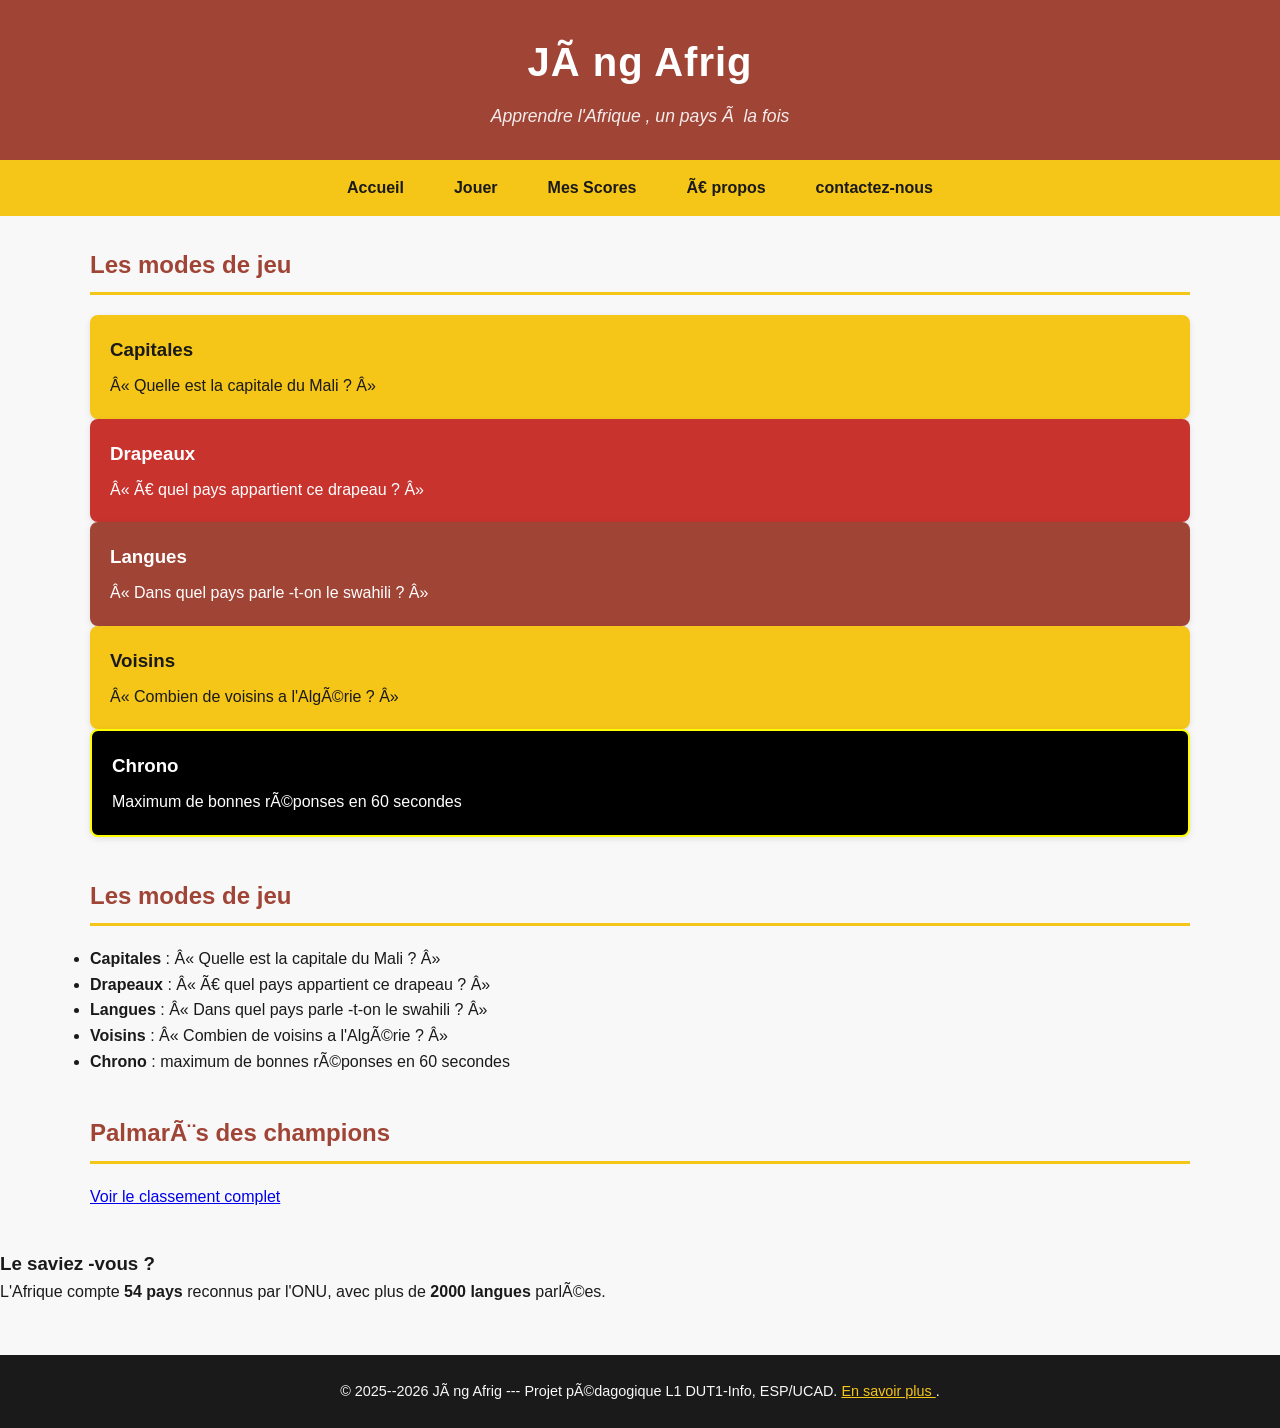
<file: index.html>
<!DOCTYPE html>
<html lang="fr">
<head>
<meta charset="UTF -8">
<title >Jàng Afrig </title >
<link rel="stylesheet" href="style.css">
<link rel="preconnect" href="https://fonts.googleapis.com">
<link rel="preconnect" href="https://fonts.gstatic.com" crossorigin >
<link
href="https://fonts.googleapis.com/css2?family=Poppins:wght@400;600&family=Montserrat:wght@600;700&display=swap"
rel="stylesheet">
</head>
<body>
<header >
<h1>Jàng Afrig </h1>
<p>Apprendre l'Afrique , un pays à la fois </p>
</header >
<nav>
<a href="index.html">Accueil </a> 
<a href="quiz.html">Jouer </a> 
<a href="scores.html">Mes Scores </a> 
<a href="apropos.html">À propos </a> 
<a href="contact.html">contactez-nous</a>
</nav>
<main>
<section >
<h2>Les modes de jeu </h2>
<div class="modes-grille">
<div class="carte-mode carte-jaune">
<h3>Capitales </h3>
<p>« Quelle est la capitale du Mali ? »</p>
</div>
<div class="carte-mode carte-rouge">
<h3>Drapeaux </h3>
<p>« À quel pays appartient ce drapeau ? »</p>
</div>
<div class="carte-mode carte-vert">
<h3>Langues </h3>
<p>« Dans quel pays parle -t-on le swahili ? »</p>
</div>
<div class="carte-mode carte-jaune">
<h3>Voisins </h3>
<p>« Combien de voisins a l'Algérie ? »</p>
</div>
<div class="carte-mode carte-rouge carte-noire">
<h3>Chrono </h3>
<p>Maximum de bonnes réponses en 60 secondes </p>
</div>
</div>
</section >
<section >
<h2>Les modes de jeu </h2>
<ul>
<li><strong >Capitales </strong > : « Quelle est la capitale
du Mali ? »</li>
<li><strong >Drapeaux </strong > : « À quel pays appartient
ce drapeau ? »</li>
<li><strong >Langues </strong > : « Dans quel pays
parle -t-on le swahili ? »</li>
<li><strong >Voisins </strong > : « Combien de voisins a
l'Algérie ? »</li>
<li><strong >Chrono </strong > : maximum de bonnes réponses
en 60 secondes </li>
</ul>
</section >
<section >
<h2>Palmarès des champions </h2>
<p><a href="scores.html">Voir le classement complet </a></p>
</section >
</main>
<aside >
<h3>Le saviez -vous ?</h3>
<p>
L'Afrique compte <strong >54 pays </strong > reconnus par l'ONU,
avec plus de <strong >2000 langues </strong > parlées.
</p>
</aside >
<footer >
<p>
&copy; 2025--2026 Jàng Afrig --- Projet pédagogique L1
DUT1-Info, ESP/UCAD.
<a href="apropos.html">En savoir plus </a>.
</p>
</footer >
</body>
</html>
</file>
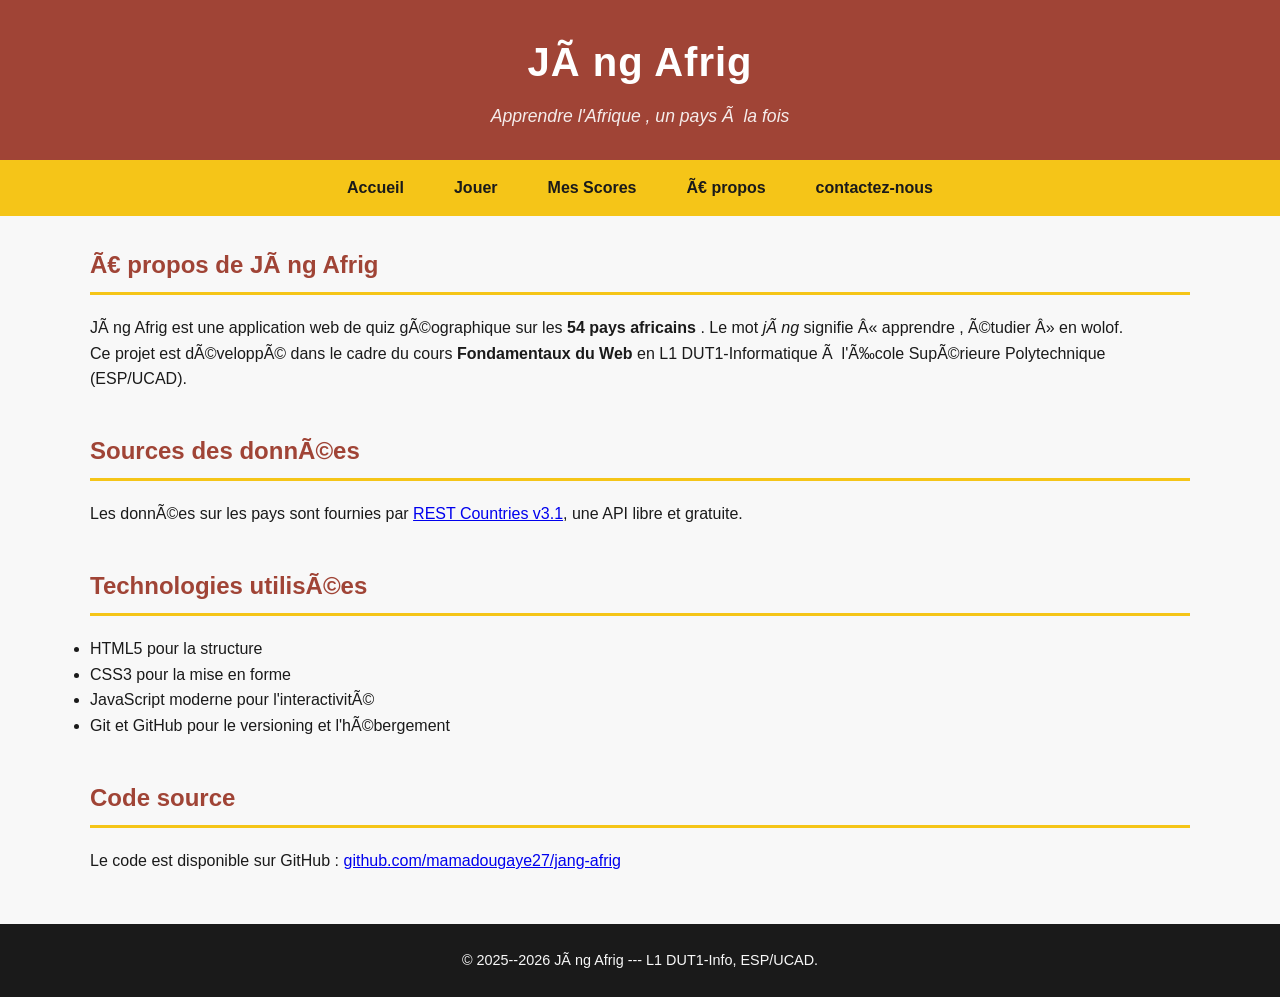
<file: apropos.html>
<!DOCTYPE html>
<html lang="fr">
<head>
<meta charset="UTF -8">
<title >Jàng Afrig </title >
<link rel="stylesheet" href="style.css">
<link rel="preconnect" href="https://fonts.googleapis.com">
<link rel="preconnect" href="https://fonts.gstatic.com" crossorigin >
<link
href="https://fonts.googleapis.com/css2?family=Poppins:wght@400;600&family=Montserrat:wght@600;700&display=swap"
rel="stylesheet">
</head>
<body>
<header >
<h1>Jàng Afrig </h1>
<p>Apprendre l'Afrique , un pays à la fois </p>
</header >
<nav>
<a href="index.html">Accueil </a> 
<a href="quiz.html">Jouer </a> 
<a href="scores.html">Mes Scores </a> 
<a href="apropos.html">À propos </a> 
<a href="contact.html">contactez-nous</a>
</nav>
<main>
<section >
<h2>À propos de Jàng Afrig </h2>
<p>
Jàng Afrig est une application web de quiz géographique sur
les
<strong >54 pays africains </strong >. Le mot <em>jàng</em>
signifie
« apprendre , étudier » en wolof.
</p>
<p>
Ce projet est développé dans le cadre du cours
<strong >Fondamentaux du Web </strong > en L1 DUT1-Informatique
à l'École Supérieure Polytechnique (ESP/UCAD).
</p>
</section >
<section >
<h2>Sources des données</h2>
<p>
Les données sur les pays sont fournies par
<a href="https://restcountries.com">REST Countries v3.1</a>,
une API libre et gratuite.
</p>
</section >
<section >
<h2>Technologies utilisées</h2>
<ul>
<li>HTML5 pour la structure </li>
<li>CSS3 pour la mise en forme </li>
<li>JavaScript moderne pour l'interactivité</li>
<li>Git et GitHub pour le versioning et l'hébergement </li>
</ul>
</section >
<section >
<h2>Code source </h2>
<p>
Le code est disponible sur GitHub :
<a href="https://github.com/mamadougaye27/jang-afrig.git">
github.com/mamadougaye27/jang-afrig
</a>
</p>
</section >
</main>
<footer >
<p>&copy; 2025--2026 Jàng Afrig --- L1 DUT1-Info,
ESP/UCAD.</p>
</footer >
</body>
</html>
</file>
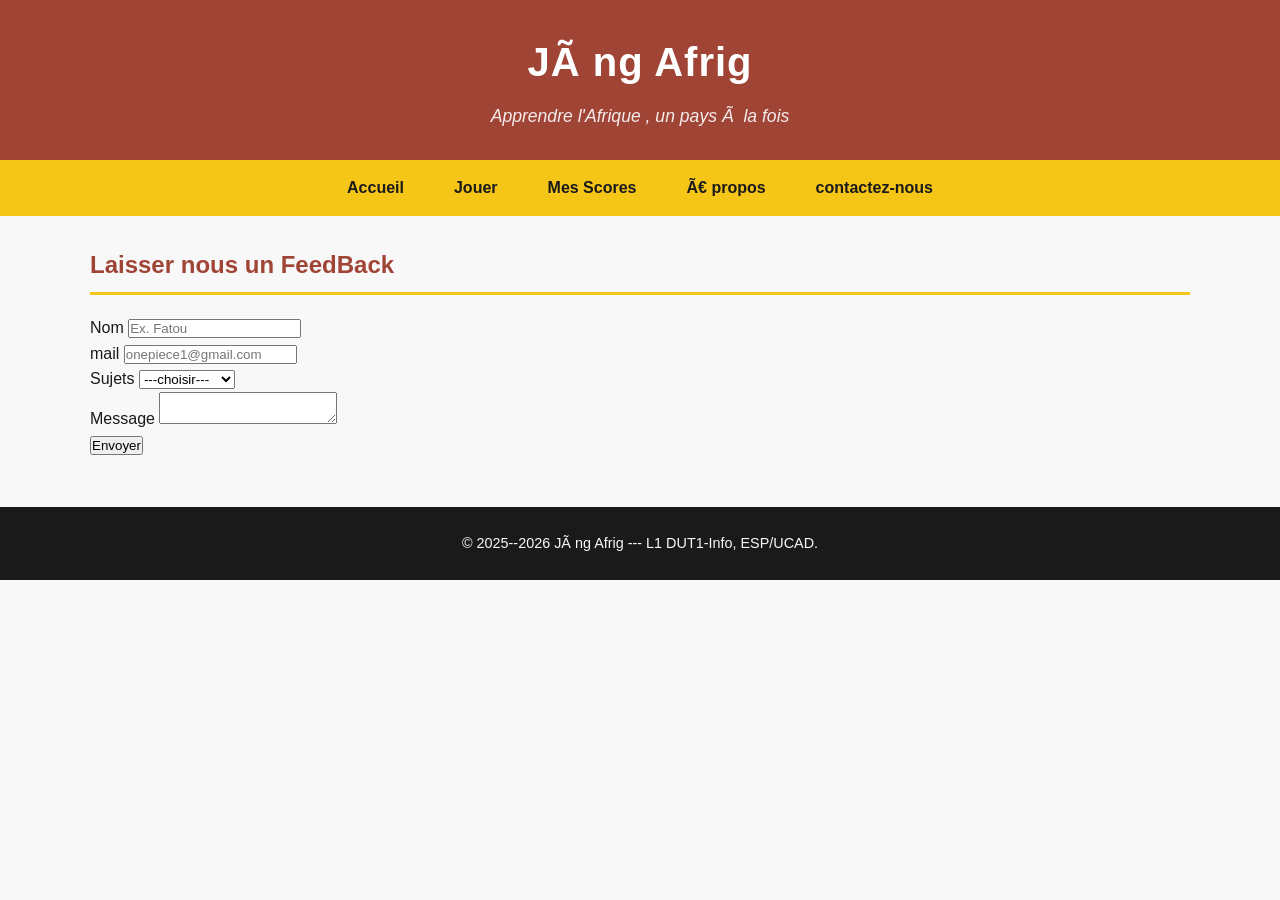
<file: contact.html>
<!DOCTYPE html>
<html lang="fr">
<head>
<meta charset="UTF -8">
<title >Jàng Afrig </title >
<link rel="stylesheet" href="style.css">
<link rel="preconnect" href="https://fonts.googleapis.com">
<link rel="preconnect" href="https://fonts.gstatic.com" crossorigin >
<link
href="https://fonts.googleapis.com/css2?family=Poppins:wght@400;600&family=Montserrat:wght@600;700&display=swap"
rel="stylesheet">
</head>
<body>
<header >
<h1>Jàng Afrig </h1>
<p>Apprendre l'Afrique , un pays à la fois </p>
</header >
<nav>
<a href="index.html">Accueil </a> 
<a href="quiz.html">Jouer </a> 
<a href="scores.html">Mes Scores </a> 
<a href="apropos.html">À propos </a> 
<a href="contact.html">contactez-nous</a>
</nav>
<main>
<section>
    <h2>Laisser nous un FeedBack</h2>
    <form>
        <p>
            <label for="pseudo" >Nom</label>
            <input type="text" id="pseudo" name="pseudo"
                placeholder="Ex. Fatou" required >
        </p>
        <p>
            <label for="email" >mail</label>
            <input type="email" id="email" placeholder="onepiece1@gmail.com" required>
        </p>
        <p>
            <label for="mode">Sujets</label>
            <select name="mode" id="mode" required>
                <option value="">---choisir---</option>
                <option value="Bugs">Bugs</option>
                <option value="suggestion">Suggestions</option>
                <option value="Questions">Questions</option>
            </select>
        </p>
        <p>
            <label for="txt" >Message </label>
            <textarea name="textarea" id="txt" required></textarea>
        </p>
        <p>
            <button type="submit">Envoyer</button>
        </p>
    </form>
</section>
</main>
<footer >
<p>&copy; 2025--2026 Jàng Afrig --- L1 DUT1-Info,
ESP/UCAD.</p>
</footer >
</body>
</html>
</file>
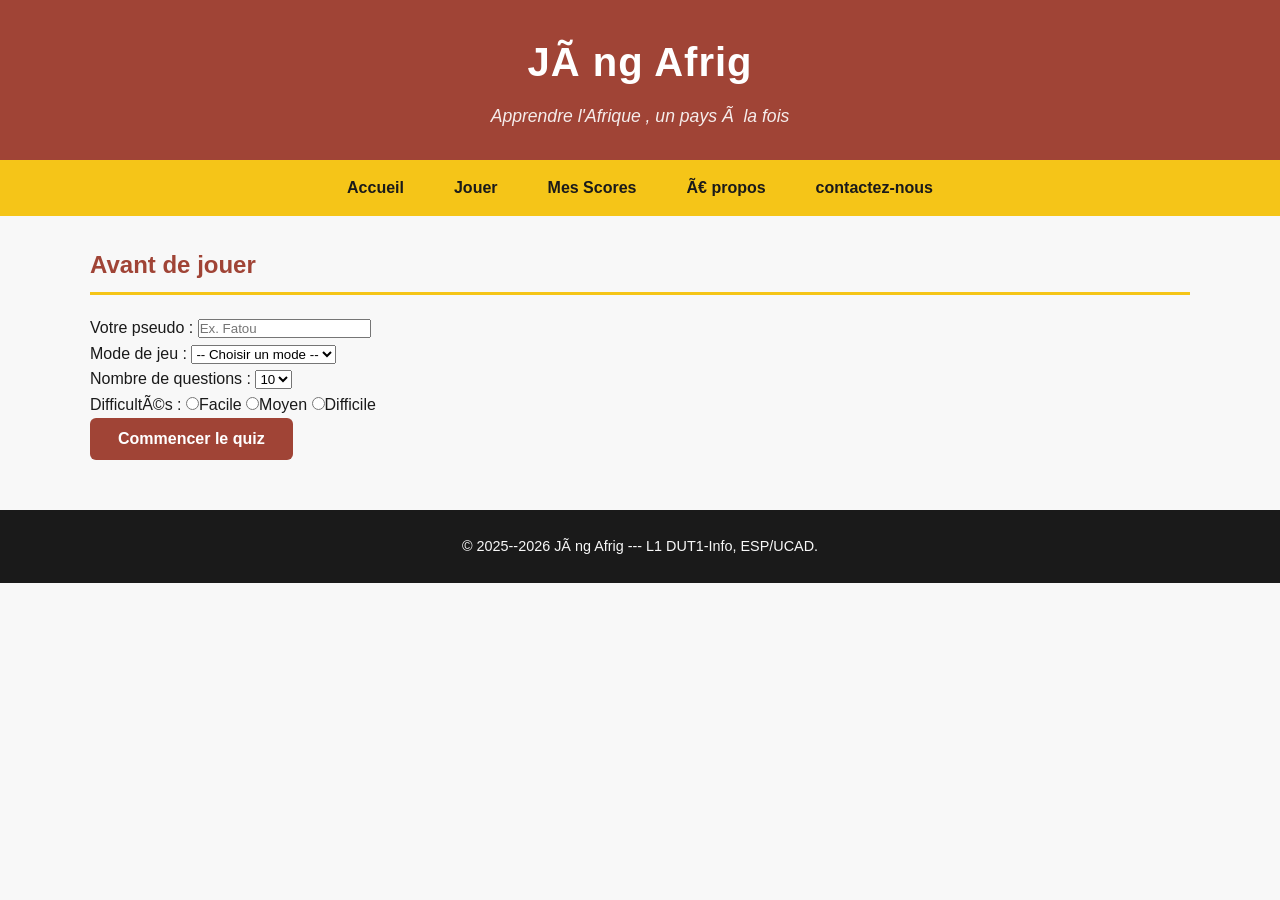
<file: quiz.html>
<!DOCTYPE html>
<html lang="fr">
<head>
<meta charset="UTF -8">
<title >Jàng Afrig </title >
<link rel="stylesheet" href="style.css">
<link rel="preconnect" href="https://fonts.googleapis.com">
<link rel="preconnect" href="https://fonts.gstatic.com" crossorigin >
<link
href="https://fonts.googleapis.com/css2?family=Poppins:wght@400;600&family=Montserrat:wght@600;700&display=swap"
rel="stylesheet">
</head>
<body>
<header >
<h1>Jàng Afrig </h1>
<p>Apprendre l'Afrique , un pays à la fois </p>
</header >
<nav>
<a href="index.html">Accueil </a> 
<a href="quiz.html">Jouer </a> 
<a href="scores.html">Mes Scores </a> 
<a href="apropos.html">À propos </a> 
<a href="contact.html">contactez-nous</a>
</nav>
<main>
<section >
<h2>Avant de jouer </h2>
<form>
<p>
<label for="pseudo">Votre pseudo :</label >
<input type="text" id="pseudo" name="pseudo"
placeholder="Ex. Fatou" required >

</p>
<p>
<label for="mode">Mode de jeu :</label >
<select id="mode" name="mode" required >
<option value="">-- Choisir un mode
--</option >
<option value="capitales">Capitales </option >
<option value="drapeaux">Drapeaux </option >
<option value="langues">Langues </option >
<option value="voisins">Voisins </option >
<option value="chrono">Chrono </option >
</select >
</p>
<p>
    <label for="mode">Nombre de questions :</label>
<select name="Nombre de questons" id="number" required>
    <option value="10">10</option>
    <option value="5">5</option>
    <option value="15">15</option>
    <option value="20">20</option>
</select>
</p>
<p>
    <label for="radio">Difficultés : </label>
    <input type="radio" name="facile" >Facile</input>
    <input type="radio" name="moyen">Moyen </input>
    <input type="radio" name="difficile">Difficile</input>
</p>
<p>
<button type="submit" class="btn btn-primary">Commencer le quiz </button >
</p>
</form>
</section >
</main>
<footer >
<p>&copy; 2025--2026 Jàng Afrig --- L1 DUT1-Info,
ESP/UCAD.</p>
</footer >
</body>
</html>
</file>
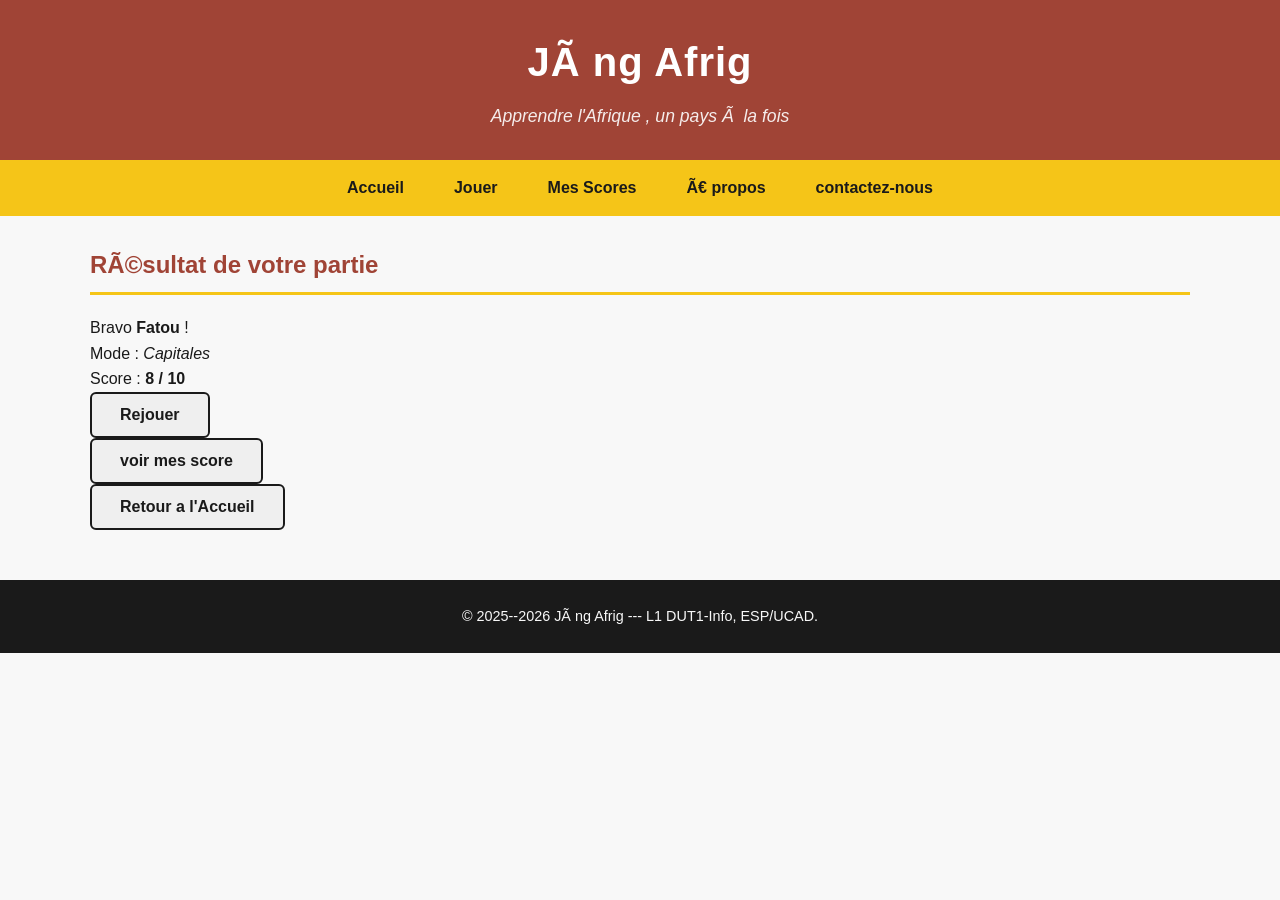
<file: resultat.html>
<!DOCTYPE html>
<html lang="fr">
<head>
<meta charset="UTF -8">
<title >Jàng Afrig </title >
<link rel="stylesheet" href="style.css">
<link rel="preconnect" href="https://fonts.googleapis.com">
<link rel="preconnect" href="https://fonts.gstatic.com" crossorigin >
<link
href="https://fonts.googleapis.com/css2?family=Poppins:wght@400;600&family=Montserrat:wght@600;700&display=swap"
rel="stylesheet">
</head>
<body>
<header >
<h1>Jàng Afrig </h1>
<p>Apprendre l'Afrique , un pays à la fois </p>
</header >
<nav>
<a href="index.html">Accueil </a> 
<a href="quiz.html">Jouer </a> 
<a href="scores.html">Mes Scores </a> 
<a href="apropos.html">À propos </a> 
<a href="contact.html">contactez-nous</a>
</nav>
<main>
<section >
<h2>Résultat de votre partie </h2>
<p>Bravo <strong >Fatou </strong > !</p>
<p>Mode : <em>Capitales </em></p>
<p>Score : <strong >8 / 10</strong ></p>
<p>
<button type="submit"  class="btn btn-secondary">Rejouer </button> 
<button type="submit"  class="btn btn-secondary">voir mes score </button> 
<button type="submit"  class="btn btn-secondary">Retour a l'Accueil</button> 
</p>
</section >
</main>
<footer >
<p>&copy; 2025--2026 Jàng Afrig --- L1 DUT1-Info,
ESP/UCAD.</p>
</footer >
</body>
</html>
</file>
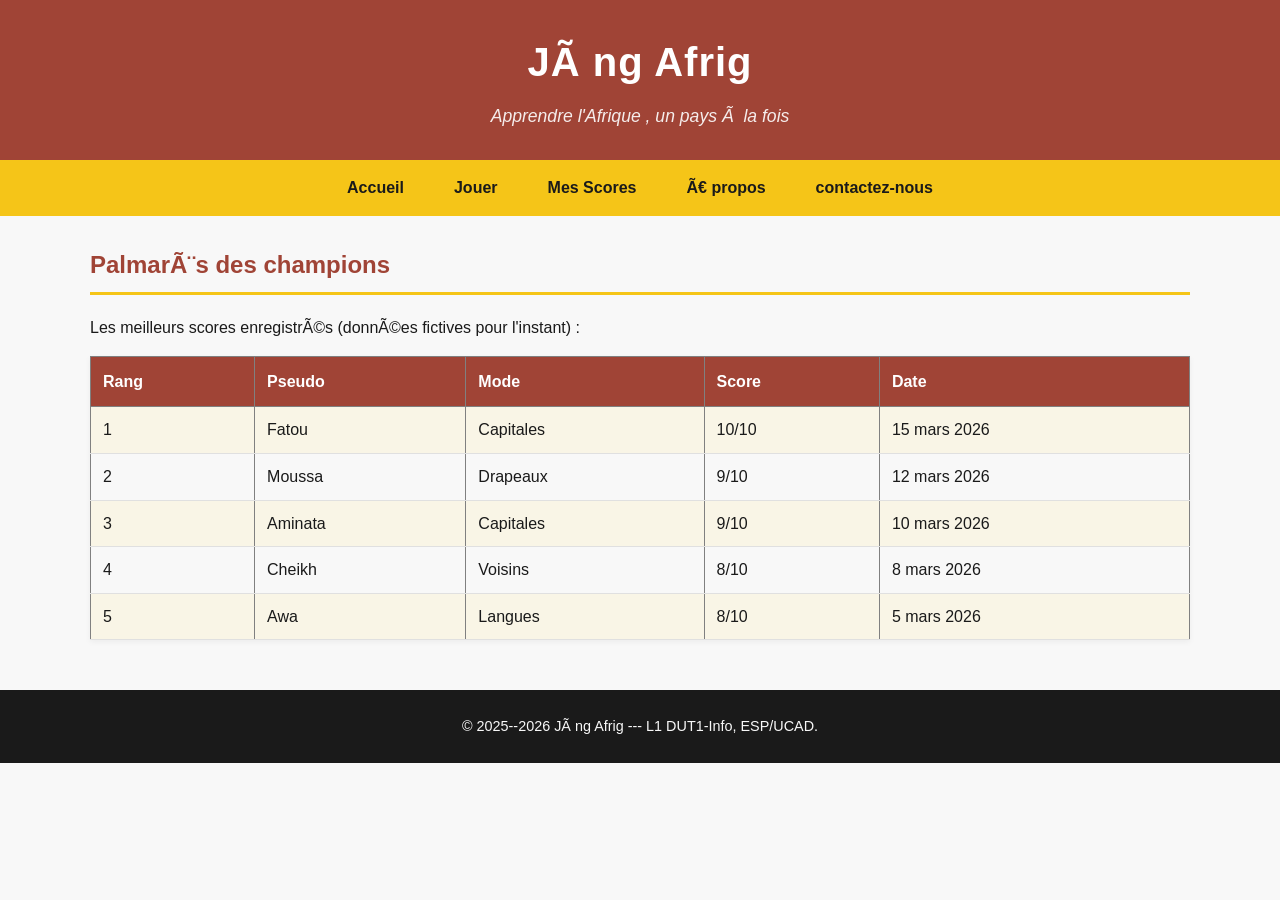
<file: scores.html>
<!DOCTYPE html>
<html lang="fr">
<head>
<meta charset="UTF -8">
<title >Jàng Afrig </title >
<link rel="stylesheet" href="style.css">
<link rel="preconnect" href="https://fonts.googleapis.com">
<link rel="preconnect" href="https://fonts.gstatic.com" crossorigin >
<link
href="https://fonts.googleapis.com/css2?family=Poppins:wght@400;600&family=Montserrat:wght@600;700&display=swap"
rel="stylesheet">
</head>
<body>
<header >
<h1>Jàng Afrig </h1>
<p>Apprendre l'Afrique , un pays à la fois </p>
</header >
<nav>
<a href="index.html">Accueil </a> 
<a href="quiz.html">Jouer </a> 
<a href="scores.html">Mes Scores </a> 
<a href="apropos.html">À propos </a> 
<a href="contact.html">contactez-nous</a>
</nav>
<main>
<section >
<h2>Palmarès des champions </h2>
<p>Les meilleurs scores enregistrés (données fictives pour
l'instant) :</p>
<table border="1" >
<tr>
<th>Rang </th>
<th>Pseudo </th>
<th>Mode </th>
<th>Score </th>
<th>Date </th>
</tr>
<tr>
<td>1</td>
<td>Fatou </td>
<td>Capitales </td>
<td>10/10</td>
<td>15 mars 2026</td>
</tr>
<tr>
<td>2</td>
<td>Moussa </td>
<td>Drapeaux </td>
<td>9/10</td>
<td>12 mars 2026</td>
</tr>
<tr>
<td>3</td>
<td>Aminata </td>
<td>Capitales </td>
<td>9/10</td>
<td>10 mars 2026</td>
</tr>
<tr>
<td>4</td>
<td>Cheikh </td>
<td>Voisins </td>
<td>8/10</td>
<td>8 mars 2026</td>
</tr>
<tr>
<td>5</td>
<td>Awa </td>
<td>Langues </td>
<td>8/10</td>
<td>5 mars 2026</td>
</tr>
</table >
</section >
</main>
<footer >
<p>&copy; 2025--2026 Jàng Afrig --- L1 DUT1-Info,
ESP/UCAD.</p>
</footer >
</body>
</html>
</file>
<file: style.css>
/* ===== Reset minimal ===== */
* {
box-sizing: border -box;
margin: 0;
padding: 0;
}
body {
font-family: sans-serif;
line-height: 1.6;
color: #1A1A1A;
background-color: #F8F8F8;
}
/* ===== Palette panafricaine ===== */
:root {
--vert: #a04436;
--jaune: #F5C518;
--rouge: #C8332E;
--noir: #1A1A1A;
--blanc-casse: #F8F8F8;
}
header {
background-color: var(--vert);
}
body {
font-family: 'Poppins ', sans-serif;
line-height: 1.6;
color: var(--noir);
background-color: var(--blanc -casse);
}
h1, h2, h3 {
font-family: 'Montserrat ', sans-serif;
font-weight: 700;
}
/* ===== Header ===== */
header {
background-color: var(--vert);
color: white;
padding: 30px 20px;
text-align: center;
}
header h1 {
font-size: 2.5rem;
margin-bottom: 8px;
letter-spacing: 1px;
}
header p {
font-size: 1.1rem;
opacity: 0.9;
font-style: italic;
}
/* ===== Navigation ===== */
nav {
background-color: var(--jaune);
padding: 0;
display: flex;
justify-content: center;
flex-wrap: wrap;
}
nav a {
color: var(--noir);
text-decoration: none;
font-weight: 600;
padding: 15px 25px;
transition: background-color 0.2s;
}
nav a:hover {
background-color: var(--vert);
color: white;
}
/* ===== Section principale ===== */
main {
max-width: 1100px;
margin: 30px auto;
padding: 0 20px;
}
main section {
margin-bottom: 40px;
}
main h2 {
color: var(--vert);
border-bottom: 3px solid var(--jaune);
padding-bottom: 8px;
margin-bottom: 20px;
}
/* ===== Grille de cartes (Flexbox) ===== */
.modes -grille {
display: flex;
flex-wrap: wrap;
gap: 15px;
}
.carte-mode {
flex: 1 1 200px;
padding: 20px;
border-radius: 8px;
color: var(--noir);
box-shadow: 0 2px 6px rgba(0, 0, 0, 0.1);
transition: 0.3s;
}
.carte-mode h3 {
margin-bottom: 8px;
}
.carte-mode:hover {
    filter: invert(1);
}
.carte-jaune { background-color: var(--jaune); }
.carte-rouge { background-color: var(--rouge); color: white; }
.carte-vert { background-color: var(--vert); color: white; }
.carte-noire {
  background-color: black;
  color: white;  
  border: 2px solid yellow;
}
/* ===== Boutons ===== */
.btn {
display: inline -block;
padding: 12px 28px;
font-size: 1rem;
font-weight: 600;
border: none;
border-radius: 6px;
cursor: pointer;
text-decoration: none;
transition: background -color 0.2s, transform 0.1s;
}
.btn-primary {
background-color: var(--vert);
color: white;
}
.btn-primary:hover {
background-color: #0a6e3f; /* vert plus foncé */
}
.btn-primary:active {
transform: scale(0.97);
}
.btn-secondary {
background-color: var(--blanc -casse);
color: var(--noir);
border: 2px solid var(--noir);
display: flex;
gap: 10px;
}
.btn-secondary:hover {
background-color: var(--noir);
color: white;
}
/* ===== Tableaux ===== */
table {
width: 100%;
border-collapse: collapse;
margin-top: 15px;
box-shadow: 0 2px 6px rgba(0, 0, 0, 0.05);
}
th {
background-color: var(--vert);
color: white;
padding: 12px;
text-align: left;
}
td {
padding: 10px 12px;
border-bottom: 1px solid #e0e0e0;
}
/* Lignes alternées (zébrures) */
tr:nth-child(even) td {
background-color: rgba(245, 197, 24, 0.08);
}
tr:hover td {
background-color: rgba(14, 138, 79, 0.1);
}
/* ===== Tableaux ===== */
table {
width: 100%;
border-collapse: collapse;
margin-top: 15px;
box-shadow: 0 2px 6px rgba(0, 0, 0, 0.05);
}
th {
background-color: var(--vert);
color: white;
padding: 12px;
text-align: left;
}
td {
padding: 10px 12px;
border-bottom: 1px solid #e0e0e0;
}
/* Lignes alternées (zébrures) */
tr:nth-child(even) td {
background-color: rgba(245, 197, 24, 0.08);
}
tr:hover td {
background-color: rgba(14, 138, 79, 0.1);
}
footer a {
color: var(--jaune);
text-decoration: underline;
}
/* ===== Footer ===== */
footer {
background-color: var(--noir);
color: var(--blanc-casse);
padding: 25px 20px;
text-align: center;
margin-top: 50px;
font-size: 0.9rem;
}
footer a {
 color: var(--jaune);
text-decoration: underline;
}
footer a:hover {
color: white;
}
</file>
